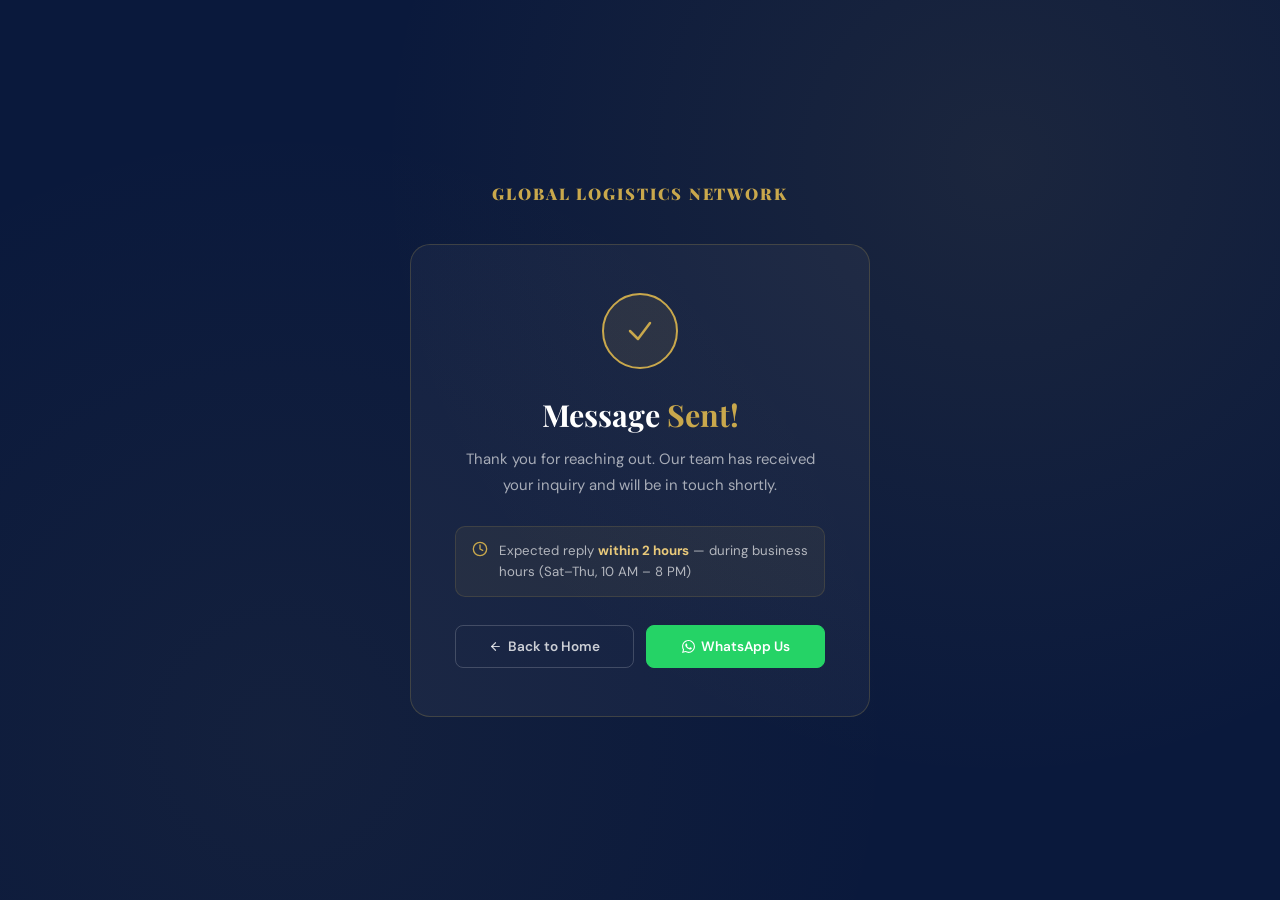
<file: success.html>
<!DOCTYPE html>
<html lang="en">
<head>
  <meta charset="UTF-8">
  <meta name="viewport" content="width=device-width, initial-scale=1.0">
  <title>Message Sent — Global Logistics Network</title>
  <link href="https://fonts.googleapis.com/css2?family=Playfair+Display:wght@700;900&family=DM+Sans:wght@400;500;600&display=swap" rel="stylesheet">
  <style>
    :root {
      --navy: #0a193c;
      --navy-dark: #060f24;
      --gold: #c9a84c;
      --gold-light: #e8c97a;
    }

    * { box-sizing: border-box; margin: 0; padding: 0; }

    body {
      font-family: 'DM Sans', Arial, sans-serif;
      background: var(--navy);
      color: white;
      display: flex;
      flex-direction: column;
      align-items: center;
      justify-content: center;
      min-height: 100vh;
      padding: 24px;
      position: relative;
      overflow: hidden;
    }

    body::before {
      content: '';
      position: absolute;
      inset: 0;
      background:
        radial-gradient(circle at 78% 18%, rgba(201,168,76,0.09) 0%, transparent 50%),
        radial-gradient(circle at 22% 82%, rgba(201,168,76,0.05) 0%, transparent 50%);
      pointer-events: none;
    }

    .brand {
      font-family: 'Playfair Display', serif;
      font-size: 1rem;
      font-weight: 900;
      color: var(--gold);
      letter-spacing: 0.12em;
      text-transform: uppercase;
      margin-bottom: 40px;
      position: relative;
      opacity: 0;
      animation: fadeUp 0.5s ease 0.05s forwards;
    }

    .card {
      background: rgba(255,255,255,0.04);
      border: 1px solid rgba(201,168,76,0.22);
      border-radius: 20px;
      padding: 48px 44px;
      max-width: 460px;
      width: 100%;
      text-align: center;
      position: relative;
      opacity: 0;
      animation: fadeUp 0.5s ease 0.2s forwards;
    }

    .check-wrap {
      width: 76px;
      height: 76px;
      background: rgba(201,168,76,0.1);
      border: 2px solid var(--gold);
      border-radius: 50%;
      display: flex;
      align-items: center;
      justify-content: center;
      margin: 0 auto 28px;
      opacity: 0;
      animation: popIn 0.5s cubic-bezier(0.175, 0.885, 0.32, 1.275) 0.45s forwards;
    }

    .check-path {
      stroke-dasharray: 52;
      stroke-dashoffset: 52;
      animation: drawCheck 0.45s ease 0.8s forwards;
    }

    h1 {
      font-family: 'Playfair Display', serif;
      color: #ffffff;
      font-size: 1.9rem;
      font-weight: 700;
      margin-bottom: 12px;
      line-height: 1.2;
    }

    h1 span { color: var(--gold); }

    .subtitle {
      color: rgba(255,255,255,0.62);
      font-size: 0.93rem;
      line-height: 1.75;
      margin-bottom: 28px;
    }

    .info-row {
      display: flex;
      align-items: flex-start;
      gap: 11px;
      background: rgba(201,168,76,0.07);
      border: 1px solid rgba(201,168,76,0.16);
      border-radius: 10px;
      padding: 13px 16px;
      margin-bottom: 28px;
      text-align: left;
    }

    .info-row svg { flex-shrink: 0; margin-top: 1px; }

    .info-row p {
      font-size: 0.83rem;
      color: rgba(255,255,255,0.65);
      line-height: 1.6;
    }

    .info-row strong { color: var(--gold-light); }

    .btns {
      display: flex;
      gap: 12px;
    }

    .btn-home {
      flex: 1;
      background: transparent;
      color: rgba(255,255,255,0.78);
      border: 1.5px solid rgba(255,255,255,0.18);
      padding: 12px 16px;
      border-radius: 8px;
      text-decoration: none;
      font-weight: 600;
      font-size: 0.85rem;
      font-family: 'DM Sans', inherit;
      display: flex;
      align-items: center;
      justify-content: center;
      gap: 6px;
      transition: all 0.2s;
    }

    .btn-home:hover {
      border-color: var(--gold);
      color: var(--gold);
    }

    .btn-wa {
      flex: 1;
      background: #25D366;
      color: white;
      border: 1.5px solid #25D366;
      padding: 12px 16px;
      border-radius: 8px;
      text-decoration: none;
      font-weight: 600;
      font-size: 0.85rem;
      font-family: 'DM Sans', inherit;
      display: flex;
      align-items: center;
      justify-content: center;
      gap: 6px;
      transition: all 0.2s;
    }

    .btn-wa:hover {
      background: #20b858;
      border-color: #20b858;
      transform: translateY(-1px);
    }

    @keyframes fadeUp {
      from { opacity: 0; transform: translateY(14px); }
      to   { opacity: 1; transform: translateY(0); }
    }

    @keyframes popIn {
      from { opacity: 0; transform: scale(0.5); }
      to   { opacity: 1; transform: scale(1); }
    }

    @keyframes drawCheck {
      to { stroke-dashoffset: 0; }
    }

    @media (max-width: 480px) {
      .card  { padding: 36px 24px; }
      .btns  { flex-direction: column; }
      h1     { font-size: 1.6rem; }
    }
  </style>
</head>
<body>

  <div class="brand">Global Logistics Network</div>

  <div class="card">
    <div class="check-wrap">
      <svg width="34" height="34" viewBox="0 0 34 34" fill="none" xmlns="http://www.w3.org/2000/svg">
        <polyline
          class="check-path"
          points="7,17 15,25 27,9"
          stroke="#c9a84c"
          stroke-width="2.5"
          stroke-linecap="round"
          stroke-linejoin="round"
          fill="none"
        />
      </svg>
    </div>

    <h1>Message <span>Sent!</span></h1>

    <p class="subtitle">
      Thank you for reaching out. Our team has received your inquiry and will be in touch shortly.
    </p>

    <div class="info-row">
      <svg width="16" height="16" viewBox="0 0 24 24" fill="none" stroke="#c9a84c" stroke-width="2" stroke-linecap="round" stroke-linejoin="round">
        <circle cx="12" cy="12" r="10"/>
        <polyline points="12 6 12 12 16 14"/>
      </svg>
      <p>
        Expected reply <strong>within 2 hours</strong> — during business hours (Sat–Thu, 10 AM – 8 PM)
      </p>
    </div>

    <div class="btns">
      <a href="/" class="btn-home">
        <svg width="13" height="13" viewBox="0 0 24 24" fill="none" stroke="currentColor" stroke-width="2.2" stroke-linecap="round" stroke-linejoin="round">
          <line x1="19" y1="12" x2="5" y2="12"/>
          <polyline points="12 19 5 12 12 5"/>
        </svg>
        Back to Home
      </a>
      <a href="https://wa.me/8801711395730" class="btn-wa" target="_blank" rel="noopener noreferrer">
        <svg width="13" height="13" viewBox="0 0 24 24" fill="white">
          <path d="M17.472 14.382c-.297-.149-1.758-.867-2.03-.967-.273-.099-.471-.148-.67.15-.197.297-.767.966-.94 1.164-.173.199-.347.223-.644.075-.297-.15-1.255-.463-2.39-1.475-.883-.788-1.48-1.761-1.653-2.059-.173-.297-.018-.458.13-.606.134-.133.298-.347.446-.52.149-.174.198-.298.298-.497.099-.198.05-.371-.025-.52-.075-.149-.669-1.612-.916-2.207-.242-.579-.487-.5-.669-.51-.173-.008-.371-.01-.57-.01-.198 0-.52.074-.792.372-.272.297-1.04 1.016-1.04 2.479 0 1.462 1.065 2.875 1.213 3.074.149.198 2.096 3.2 5.077 4.487.709.306 1.262.489 1.694.625.712.227 1.36.195 1.871.118.571-.085 1.758-.719 2.006-1.413.248-.694.248-1.289.173-1.413-.074-.124-.272-.198-.57-.347m-5.421 7.403h-.004a9.87 9.87 0 01-5.031-1.378l-.361-.214-3.741.982.998-3.648-.235-.374a9.86 9.86 0 01-1.51-5.26c.001-5.45 4.436-9.884 9.888-9.884 2.64 0 5.122 1.03 6.988 2.898a9.825 9.825 0 012.893 6.994c-.003 5.45-4.437 9.884-9.885 9.884m8.413-18.297A11.815 11.815 0 0012.05 0C5.495 0 .16 5.335.157 11.892c0 2.096.547 4.142 1.588 5.945L.057 24l6.305-1.654a11.882 11.882 0 005.683 1.448h.005c6.554 0 11.89-5.335 11.893-11.893a11.821 11.821 0 00-3.48-8.413z"/>
        </svg>
        WhatsApp Us
      </a>
    </div>
  </div>

</body>
</html>
</file>
